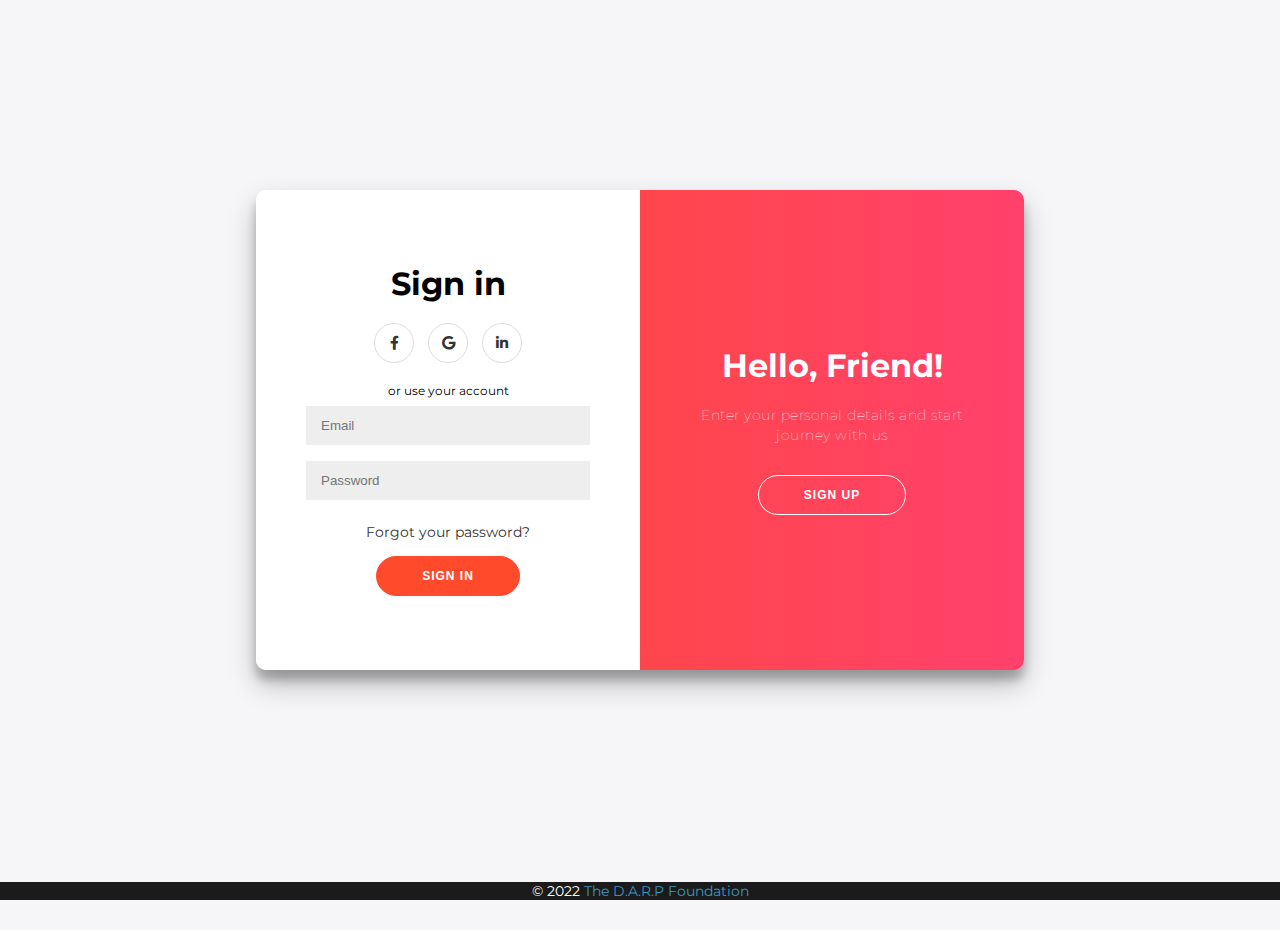
<file: login.html>
<!DOCTYPE html>
<html lang="en" >
<head>
  <meta charset="UTF-8">
  <link rel='stylesheet' href='https://cdnjs.cloudflare.com/ajax/libs/font-awesome/5.7.2/css/all.min.css'>
  <link rel="stylesheet" href="./login.css">

</head>
<body>
<div class="container" id="container">
	<div class="form-container sign-up-container">
		<form action="#">
			<h1>Create Account</h1>
			<div class="social-container">
				<a href="https://www.facebook.com/v12.0/dialog/oauth?client_id=YOUR_CLIENT_ID&redirect_uri=YOUR_REDIRECT_URI&scope=email%20public_profile
				" class="social"><i class="fab fa-facebook-f"></i></a>
				<a href="https://accounts.google.com/o/oauth2/v2/auth?client_id=YOUR_CLIENT_ID&redirect_uri=YOUR_REDIRECT_URI&response_type=code&scope=email%20profile
				" class="social"><i class="fab fa-google"></i></a>
				<a href="https://www.linkedin.com/oauth/v2/authorization?response_type=code&client_id=YOUR_CLIENT_ID&redirect_uri=YOUR_REDIRECT_URI&scope=r_liteprofile%20r_emailaddress
				" class="social"><i class="fab fa-linkedin-in"></i></a>
			</div>
			<span>or use your email for registration</span>
			<input type="text" placeholder="Name" />
			<input type="email" placeholder="Email" />
			<input type="password" placeholder="Password" />
			<button>Sign Up</button>
		</form>
	</div>
	<div class="form-container sign-in-container">
		<form action="#">
			<h1>Sign in</h1>
			<div class="social-container">
				<a href="https://www.facebook.com/v12.0/dialog/oauth?client_id=YOUR_CLIENT_ID&redirect_uri=YOUR_REDIRECT_URI&scope=email%20public_profile
				" class="social"><i class="fab fa-facebook-f"></i></a>
				<a href="https://accounts.google.com/o/oauth2/v2/auth?client_id=YOUR_CLIENT_ID&redirect_uri=YOUR_REDIRECT_URI&response_type=code&scope=email%20profile
				" class="social"><i class="fab fa-google"></i></a>
				<a href="https://www.linkedin.com/oauth/v2/authorization?response_type=code&client_id=YOUR_CLIENT_ID&redirect_uri=YOUR_REDIRECT_URI&scope=r_liteprofile%20r_emailaddress
				" class="social"><i class="fab fa-linkedin-in"></i></a>
			</div>
			<span>or use your account</span>
			<input type="email" placeholder="Email" />
			<input type="password" placeholder="Password" />
			<a href="#">Forgot your password?</a>
			<button>Sign In</button>
		</form>
	</div>
	<div class="overlay-container">
		<div class="overlay">
			<div class="overlay-panel overlay-left">
				<h1>Welcome Back!</h1>
				<p>To keep connected with us please login with your personal info</p>
				<button class="ghost" id="signIn">Sign In</button>
			</div>
			<div class="overlay-panel overlay-right">
				<h1>Hello, Friend!</h1>
				<p>Enter your personal details and start journey with us</p>
				<button class="ghost" id="signUp">Sign Up</button>
			</div>
		</div>
	</div>
</div>
<footer class="bg-dark text-center text-white">
	

	<!-- Copyright -->
	<div class="text-center p-3" style="background-color: rgba(0, 0, 0, 0.2);">
	  © 2022 
	  <a class="text-white" href="index.html">The D.A.R.P Foundation</a>
	</div>
	<!-- Copyright -->
  </footer>

  <script  src="./script.js"></script>

</body>
</html>
</file>
<file: login.css>
@import url('https://fonts.googleapis.com/css?family=Montserrat:400,800');
 
* {
    box-sizing: border-box;
}
 
body {
    background: #f6f5f7;
    display: flex;
    justify-content: center;
    align-items: center;
    flex-direction: column;
    font-family: 'Montserrat', sans-serif;
    height: 100vh;
    margin: -20px 0 50px;
}
 
h1 {
    font-weight: bold;
    margin: 0;
}
 
h2 {
    text-align: center;
}
 
p {
    font-size: 14px;
    font-weight: 100;
    line-height: 20px;
    letter-spacing: 0.5px;
    margin: 20px 0 30px;
}
 
span {
    font-size: 12px;
}
 
a {
    color: #333;
    font-size: 14px;
    text-decoration: none;
    margin: 15px 0;
}
 
button {
    border-radius: 20px;
    border: 1px solid #FF4B2B;
    background-color: #FF4B2B;
    color: #FFFFFF;
    font-size: 12px;
    font-weight: bold;
    padding: 12px 45px;
    letter-spacing: 1px;
    text-transform: uppercase;
    transition: transform 80ms ease-in;
}
 
button:active {
    transform: scale(0.95);
}
 
button:focus {
    outline: none;
}
 
button.ghost {
    background-color: transparent;
    border-color: #FFFFFF;
}
 
form {
    background-color: #FFFFFF;
    display: flex;
    align-items: center;
    justify-content: center;
    flex-direction: column;
    padding: 0 50px;
    height: 100%;
    text-align: center;
}
 
input {
    background-color: #eee;
    border: none;
    padding: 12px 15px;
    margin: 8px 0;
    width: 100%;
}
 
.container {
    background-color: #fff;
    border-radius: 10px;
    box-shadow: 0 14px 28px rgba(0,0,0,0.25), 
            0 10px 10px rgba(0,0,0,0.22);
    position: relative;
    overflow: hidden;
    width: 768px;
    max-width: 100%;
    min-height: 480px;
}
 
.form-container {
    position: absolute;
    top: 0;
    height: 100%;
    transition: all 0.6s ease-in-out;
}
 
.sign-in-container {
    left: 0;
    width: 50%;
    z-index: 2;
}
 
.container.right-panel-active .sign-in-container {
    transform: translateX(100%);
}
 
.sign-up-container {
    left: 0;
    width: 50%;
    opacity: 0;
    z-index: 1;
}
 
.container.right-panel-active .sign-up-container {
    transform: translateX(100%);
    opacity: 1;
    z-index: 5;
    animation: show 0.6s;
}
 
@keyframes show {
    0%, 49.99% {
        opacity: 0;
        z-index: 1;
    }
 
    50%, 100% {
        opacity: 1;
        z-index: 5;
    }
}
 
.overlay-container {
    position: absolute;
    top: 0;
    left: 50%;
    width: 50%;
    height: 100%;
    overflow: hidden;
    transition: transform 0.6s ease-in-out;
    z-index: 100;
}
 
.container.right-panel-active .overlay-container{
    transform: translateX(-100%);
}
 
.overlay {
    background: #FF416C;
    background: -webkit-linear-gradient(to right, #FF4B2B, #FF416C);
    background: linear-gradient(to right, #FF4B2B, #FF416C);
    background-repeat: no-repeat;
    background-size: cover;
    background-position: 0 0;
    color: #FFFFFF;
    position: relative;
    left: -100%;
    height: 100%;
    width: 200%;
    transform: translateX(0);
    transition: transform 0.6s ease-in-out;
}
 
.container.right-panel-active .overlay {
    transform: translateX(50%);
}
 
.overlay-panel {
    position: absolute;
    display: flex;
    align-items: center;
    justify-content: center;
    flex-direction: column;
    padding: 0 40px;
    text-align: center;
    top: 0;
    height: 100%;
    width: 50%;
    transform: translateX(0);
    transition: transform 0.6s ease-in-out;
}
 
.overlay-left {
    transform: translateX(-20%);
}
 
.container.right-panel-active .overlay-left {
    transform: translateX(0);
}
 
.overlay-right {
    right: 0;
    transform: translateX(0);
}
 
.container.right-panel-active .overlay-right {
    transform: translateX(20%);
}
 
.social-container {
    margin: 20px 0;
}
 
.social-container a {
    border: 1px solid #DDDDDD;
    border-radius: 50%;
    display: inline-flex;
    justify-content: center;
    align-items: center;
    margin: 0 5px;
    height: 40px;
    width: 40px;
}
 
footer {
    background-color: #222;
    color: #fff;
    font-size: 14px;
    bottom: 0;
    position: fixed;
    left: 0;
    right: 0;
    text-align: center;
    z-index: 999;
}
 
footer p {
    margin: 10px 0;
}
 
footer i {
    color: red;
}
 
footer a {
    color: #3c97bf;
    text-decoration: none;
}
</file>
